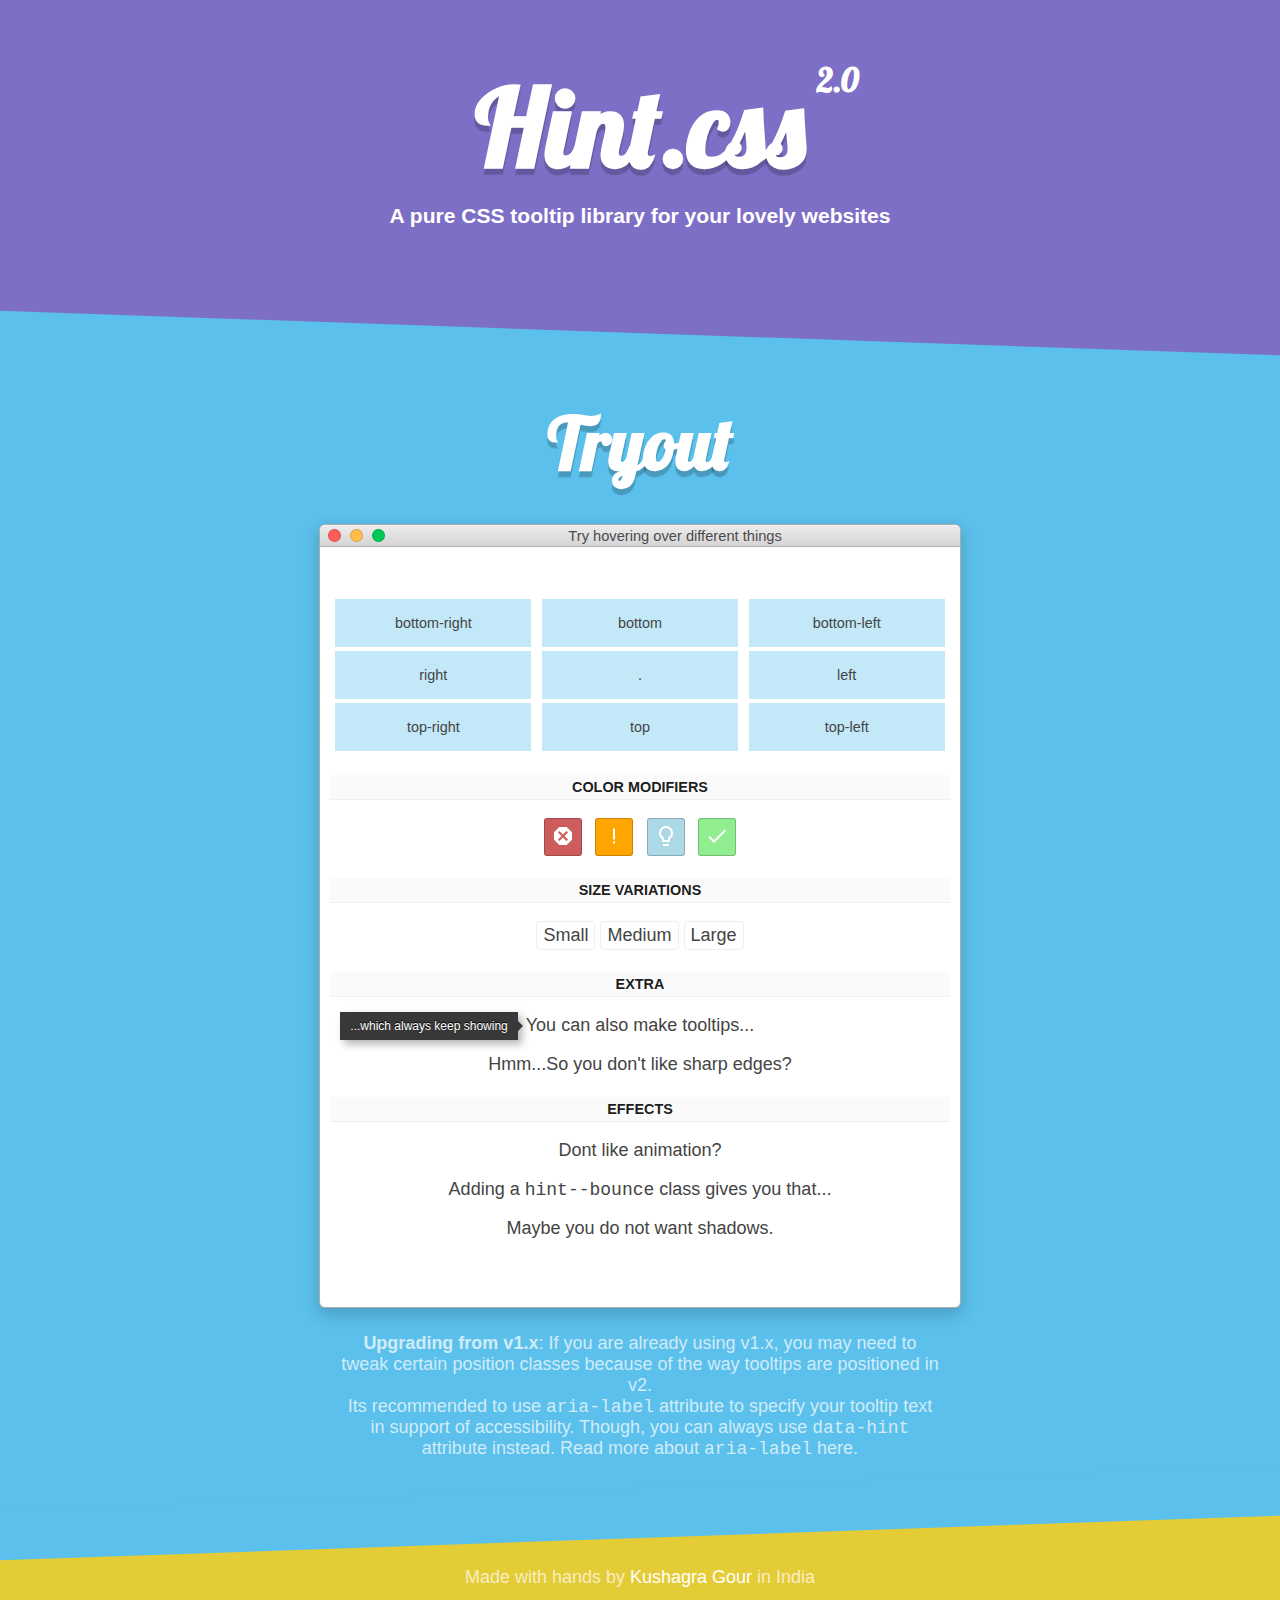
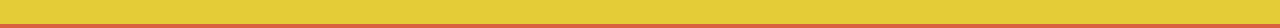
<file: bootstrapeithfigma/hint.css-2.6.0/demo.html>
<!DOCTYPE html>
<html>
	<head>
		<meta charset="utf-8">
		<meta http-equiv="X-UA-Compatible" content="IE=edge,chrome=1">
		<title>Hint.css - A tooltip library in CSS</title>
		<meta name="description" content="A CSS only tooltip library">
		<meta name="viewport" content="width=device-width">
		<link href='https://fonts.googleapis.com/css?family=Lobster' rel='stylesheet' type='text/css'>

		<link rel="image_src" href="hint.png"/>

		<style type="text/css">
			body {
				text-align: center;
				font-family: Arial;
				background: #D9623F;
				min-height: 100vh;
				font-size: 18px;
				padding: 0;
				margin: 0;
				color: white;
			}

			h1 {
				font-size: 6em;
					text-shadow: 0 6px 1px rgba(0, 0, 0, 0.2);
				font-family: 'Lobster', cursive;
			}
			h2 {
				font-size: 4em;
				margin: 0.5em 0;
					text-shadow: 0 6px 1px rgba(0, 0, 0, 0.2);
				font-family: 'Lobster', cursive;
			}
			.version {
					font-size: 0.3em;
					border-radius: 50%;
					padding: 1px 11px;
					text-shadow: none;
					top: 0px;
					position: absolute;
					right: -65px;
			}
			.section {
				padding: 3em 0;
				position: relative;
			}
			.section:after {
					content: '';
					position: absolute;
					bottom: -25px;
					background: inherit;
					left: -4px;
					height: 50px;
					right: -2px;
					z-index: 1;
					transform: rotate(2deg);
			}
			.section:last-of-type {
				padding-bottom: 2em;
			}
			.section:last-of-type:after {
				display: none;
			}
			.section--inverted:after {
					left: -4px;
					height: 50px;
					right: -2px;
					z-index: 1;
					transform: rotate(-2deg);
			}
			.hero {
				background: #5CC2F1;
				background: #81C439;
				background: #7D6EC6;
					/*text-shadow: 0 3px 7px rgba(0,0,0,0.25);*/
			}
			.section:nth-child(2) {
				background: #9993C1;
				background: #8BBA66;
				background: #5BC0EB;
				background:
			}
			.section:nth-child(3) {
				background: #D9623F;
				background: #E4CC37;
				/* #BD3769 */
				/* #E18335 */
			}
			.section:nth-child(4) {
				background: #7D6EC6;
			}
			.section:nth-child(5) {
				background: #D9623F;
				/*background: ##E18335;*/
				/* #BD3769 */
				/* #E18335 */
			}
			.section-inner {
				max-width: 600px;
				margin: 0 auto;
			}
			h1,h3{
				margin: 5px 0;
			}
			a {
				color: #1A5A7A;
				color: #fff;
				outline: none;
				text-decoration: none;
			}
			.btn {
				/*background: rgba(0,0,0,0.2);*/
				background: white;
				padding: 20px;
				display: inline-block;
				border-radius: 8px;
				text-transform: uppercase;
				transition: 0.3s ease;
			}
			.btn:hover {
				transform: scale(1.2);
			}
			.download-btn {
				color: #7D6EC6;
				margin-top: 1em;
			}
			.position-grid {
				display: flex;
				flex-wrap: wrap;
			}
			.position-grid__cell {
				flex: 1 33.33%;
				font-size: 0.8em;
			}
			.position-grid__cell a {
				display: inline-block;
				width: 90%;
				background: rgba(91, 192, 235, 0.37);
				color: white;
				margin: 2px 0;
				padding: 16px 5px;
			}
			.status-icon {
				background: indianred;
				fill: white;
				border-radius: 3px;
				padding: 5px 6px 2px;
				margin: 0 4px;
				border: 1px solid rgba(0,0,0,0.2);
			}
			.features ul {
				padding: 0;
				list-style: none;
			}
			.footer {
				color: rgba(255, 255, 255, 0.7);
			}
			.window {
				background: #fff;
				width: 50vw;
				min-width: 450px;
				margin: auto;
				border: 1px solid #acacac;
				border-radius: 6px;
				box-shadow: 0px 6px 17px rgba(0,0,0,0.2);
				cursor: default;
			}

			.titlebar {
				background: -webkit-gradient(linear, left top, left bottom, color-stop(0, #ebebeb, color-stop(1, #d5d5d5)));
				background: -webkit-linear-gradient(top, #ebebeb, #d5d5d5);
				background: -moz-linear-gradient(top, #ebebeb, #d5d5d5);
				background: -ms-linear-gradient(top, #ebebeb, #d5d5d5);
				background: -o-linear-gradient(top, #ebebeb, #d5d5d5);
				background: linear-gradient(top, #ebebeb, #d5d5d5);
				color: #4d494d;
				font-size: 11pt;
				line-height: 20px;
				text-align: center;
				width: 100%;
				height: 20px;
				border-top: 1px solid #f3f1f3;
				border-bottom: 1px solid #b1aeb1;
				border-top-left-radius: 6px;
				border-top-right-radius: 6px;
			}

			.buttons {
				padding-left: 8px;
				padding-top: 3px;
				float: left;
				line-height: 0px;
			}

			.titlebar__btn {
				font-size: 9pt;
				line-height: 11px;
				width: 11px;
				height: 11px;
				border: 1px solid rgba(0,0,0,0.15);
				border-radius: 50%;
				display: inline-block;
				margin-right: 5px;
				cursor: pointer;

			}
			.close {
				background: #ff5c5c;
			}
			.minimize {
				background: #ffbd4c;
			}
			.zoom {
				background: #00ca56;
			}
			.titlebar__btn:hover {
				border-color: rgba(0, 0, 0, 0.3);
			}
			.content {
				padding: 50px 10px;
				color: #777;
			}
			.content a {
				color: #444;
			}
			.content h3 {
				text-transform: uppercase;
				font-size: 0.8em;
				margin: 22px 0 0;
				padding: 4px 0;
				background: rgba(00,0,0,0.02);
				color: rgba(0,0,0,0.9);
				border-bottom: 1px solid rgba(0,0,0,0.04);
			}
			pre {
				color: #555;
				font-size: 1.5em;
			}
			a svg {
				fill: rgba(255, 255, 255, 0.6);
			}
			a:hover svg {
				fill: white;
			}
		</style>
		<link rel="stylesheet" href="hint.css">
	</head>
	<body>

		<div class="section  hero">

			<h1 style="display:inline-block;position:relative">Hint.css <small class="version">2.0</small> </h1>
			<h3>A pure CSS tooltip library for your lovely websites</h3>
			<br>
		</div>

		<div class="section  section--inverted">
			<h2>Tryout</h2>

				<div class="window">
					<div class="titlebar">
						<div class="buttons">
							<a class="titlebar__btn  close  hint--bottom-right" aria-label="Close"></a>
							<a class="titlebar__btn  minimize  hint--bottom-right" aria-label="Minimize"></a>
							<a class="titlebar__btn  zoom  hint--bottom-right" aria-label="Zoom"></a>
						</div>
						Try hovering over different things
					</div>
					<div class="content">
						<div class="position-grid">
							<div class="position-grid__cell"><a href="#" aria-label="bottom-right" class="hint--bottom-right">bottom-right</a></div>
							<div class="position-grid__cell"><a href="#" aria-label="bottom" class="hint--bottom">bottom</a></div>
							<div class="position-grid__cell"><a href="#" aria-label="bottom-left" class="hint--bottom-left">bottom-left</a></div>
							<div class="position-grid__cell"><a href="#" aria-label="right" class="hint--right">right</a></div>
							<div class="position-grid__cell"><a>.</a></div>
							<div class="position-grid__cell"><a href="#" aria-label="left" class="hint--left">left</a></div>
							<div class="position-grid__cell"><a href="#" aria-label="top-right" class="hint--top-right">top-right</a></div>
							<div class="position-grid__cell"><a href="#" aria-label="top" class="hint--top">top</a></div>
							<div class="position-grid__cell"><a href="#" aria-label="top-left" class="hint--top-left">top-left</a></div>
						</div>

						<h3>Color Modifiers</h3>
						<p>
							<a class="status-icon  hint--bottom-right  hint--error" style="background:indianred" aria-label="This is an error tooltip">
								<svg style="width:24px;height:24px" viewBox="0 0 24 24">
										<path fill="#ffffff" d="M8.27,3L3,8.27V15.73L8.27,21H15.73L21,15.73V8.27L15.73,3M8.41,7L12,10.59L15.59,7L17,8.41L13.41,12L17,15.59L15.59,17L12,13.41L8.41,17L7,15.59L10.59,12L7,8.41" />
								</svg>
							</a>
							<a class="status-icon  hint--bottom-right  hint--warning" style="background:orange" aria-label="This is a warning tooltip">
								<svg style="width:24px;height:24px" viewBox="0 0 24 24">
										<path fill="#ffffff" d="M11,4.5H13V15.5H11V4.5M13,17.5V19.5H11V17.5H13Z" />
								</svg>
							</a>
							<a class="status-icon  hint--bottom-left  hint--info" style="background:lightblue" aria-label="This is an info tooltip">
								<svg style="width:24px;height:24px" viewBox="0 0 24 24">
										<path fill="#ffffff" d="M12,2A7,7 0 0,1 19,9C19,11.38 17.81,13.47 16,14.74V17A1,1 0 0,1 15,18H9A1,1 0 0,1 8,17V14.74C6.19,13.47 5,11.38 5,9A7,7 0 0,1 12,2M9,21V20H15V21A1,1 0 0,1 14,22H10A1,1 0 0,1 9,21M12,4A5,5 0 0,0 7,9C7,11.05 8.23,12.81 10,13.58V16H14V13.58C15.77,12.81 17,11.05 17,9A5,5 0 0,0 12,4Z" />
								</svg>
							</a>
							<a class="status-icon  hint--bottom-right  hint--success" style="background:lightgreen" aria-label="This is success tooltip">
								<svg style="width:24px;height:24px" viewBox="0 0 24 24">
									<path fill="#ffffff" d="M21,7L9,19L3.5,13.5L4.91,12.09L9,16.17L19.59,5.59L21,7Z" />
								</svg>
							</a>
						</p>

						<h3>Size variations</h3>

						<p>
							<a class="hint--top  hint--small" style="border: 1px solid #eee;padding:3px 6px;border-radius:4px;" data-hint="You can show very very long sentences inside tooltips by using various available size variation classes.">
								Small
							</a>

							<a class="hint--top  hint--medium" style="border: 1px solid #eee;padding:3px 6px;border-radius:4px;" data-hint="You can show very very long sentences inside tooltips by using various available size variation classes.">
								Medium
							</a>

							<a class="hint--top  hint--large" style="border: 1px solid #eee;padding:3px 6px;border-radius:4px;" data-hint="You can show very very long sentences inside tooltips by using various available size variation classes.">
								Large
							</a>
						</p>


						<h3>Extra</h3>

						<p>
							<a class="hint--left  hint--always" aria-label="...which always keep showing">You can also make tooltips...</a>
						</p>

						<p>
							<a class="hint--top  hint--rounded" aria-label="We have rounded corners for you">Hmm...So you don't like sharp edges?</a>
						</p>

						<h3>Effects</h3>

						<p>
							<a class="hint--top  hint--no-animate" aria-label="Get a simple show/hide tooltip">Dont like animation?</a>
						</p>
						<p>
							<a class="hint--right  hint--bounce" aria-label="Bounce">Adding a <code>hint--bounce</code> class gives you that...</a>
						</p>
						<p>
							<a class="hint--left  hint--no-shadow" aria-label="Yes, no shadows!">Maybe you do not want shadows.</a>
						</p>
					</div>
				</div>

				<div class="section-inner" style="opacity: 0.7; margin-top: 25px">
					<strong>Upgrading from v1.x</strong>: If you are already using v1.x, you may need to tweak certain position classes because of the way tooltips are positioned in v2.
					<br>
					Its recommended to use <code>aria-label</code> attribute to specify your tooltip text in support of accessibility. Though, you can always use <code>data-hint</code> attribute instead. <a href="https://webaccessibility.withgoogle.com/unit?unit=6&lesson=10">Read more about <code>aria-label</code> here</a>.

				</div>
		</div>

		<div class="section  footer">
			Made with hands by <a aria-label="@chinchang457" class="hint--top" href="https://twitter.com/chinchang457">Kushagra Gour</a> in India
		</div>

	</body>
</html>
</file>
<file: bootstrapeithfigma/hint.css-2.6.0/hint.css>
/*! Hint.css - v2.6.0 - 2019-04-27
* http://kushagragour.in/lab/hint/
* Copyright (c) 2019 Kushagra Gour */

/*-------------------------------------*\
	HINT.css - A CSS tooltip library
\*-------------------------------------*/
/**
 * HINT.css is a tooltip library made in pure CSS.
 *
 * Source: https://github.com/chinchang/hint.css
 * Demo: http://kushagragour.in/lab/hint/
 *
 */
/**
 * source: hint-core.scss
 *
 * Defines the basic styling for the tooltip.
 * Each tooltip is made of 2 parts:
 * 	1) body (:after)
 * 	2) arrow (:before)
 *
 * Classes added:
 * 	1) hint
 */
[class*="hint--"] {
  position: relative;
  display: inline-block;
  /**
	 * tooltip arrow
	 */
  /**
	 * tooltip body
	 */ }
  [class*="hint--"]:before, [class*="hint--"]:after {
    position: absolute;
    -webkit-transform: translate3d(0, 0, 0);
    -moz-transform: translate3d(0, 0, 0);
    transform: translate3d(0, 0, 0);
    visibility: hidden;
    opacity: 0;
    z-index: 1000000;
    pointer-events: none;
    -webkit-transition: 0.3s ease;
    -moz-transition: 0.3s ease;
    transition: 0.3s ease;
    -webkit-transition-delay: 0ms;
    -moz-transition-delay: 0ms;
    transition-delay: 0ms; }
  [class*="hint--"]:hover:before, [class*="hint--"]:hover:after {
    visibility: visible;
    opacity: 1; }
  [class*="hint--"]:hover:before, [class*="hint--"]:hover:after {
    -webkit-transition-delay: 100ms;
    -moz-transition-delay: 100ms;
    transition-delay: 100ms; }
  [class*="hint--"]:before {
    content: '';
    position: absolute;
    background: transparent;
    border: 6px solid transparent;
    z-index: 1000001; }
  [class*="hint--"]:after {
    background: #383838;
    color: white;
    padding: 8px 10px;
    font-size: 12px;
    font-family: "Helvetica Neue", Helvetica, Arial, sans-serif;
    line-height: 12px;
    white-space: nowrap; }
  [class*="hint--"][aria-label]:after {
    content: attr(aria-label); }
  [class*="hint--"][data-hint]:after {
    content: attr(data-hint); }

[aria-label='']:before, [aria-label='']:after,
[data-hint='']:before,
[data-hint='']:after {
  display: none !important; }

/**
 * source: hint-position.scss
 *
 * Defines the positoning logic for the tooltips.
 *
 * Classes added:
 * 	1) hint--top
 * 	2) hint--bottom
 * 	3) hint--left
 * 	4) hint--right
 */
/**
 * set default color for tooltip arrows
 */
.hint--top-left:before {
  border-top-color: #383838; }

.hint--top-right:before {
  border-top-color: #383838; }

.hint--top:before {
  border-top-color: #383838; }

.hint--bottom-left:before {
  border-bottom-color: #383838; }

.hint--bottom-right:before {
  border-bottom-color: #383838; }

.hint--bottom:before {
  border-bottom-color: #383838; }

.hint--left:before {
  border-left-color: #383838; }

.hint--right:before {
  border-right-color: #383838; }

/**
 * top tooltip
 */
.hint--top:before {
  margin-bottom: -11px; }

.hint--top:before, .hint--top:after {
  bottom: 100%;
  left: 50%; }

.hint--top:before {
  left: calc(50% - 6px); }

.hint--top:after {
  -webkit-transform: translateX(-50%);
  -moz-transform: translateX(-50%);
  transform: translateX(-50%); }

.hint--top:hover:before {
  -webkit-transform: translateY(-8px);
  -moz-transform: translateY(-8px);
  transform: translateY(-8px); }

.hint--top:hover:after {
  -webkit-transform: translateX(-50%) translateY(-8px);
  -moz-transform: translateX(-50%) translateY(-8px);
  transform: translateX(-50%) translateY(-8px); }

/**
 * bottom tooltip
 */
.hint--bottom:before {
  margin-top: -11px; }

.hint--bottom:before, .hint--bottom:after {
  top: 100%;
  left: 50%; }

.hint--bottom:before {
  left: calc(50% - 6px); }

.hint--bottom:after {
  -webkit-transform: translateX(-50%);
  -moz-transform: translateX(-50%);
  transform: translateX(-50%); }

.hint--bottom:hover:before {
  -webkit-transform: translateY(8px);
  -moz-transform: translateY(8px);
  transform: translateY(8px); }

.hint--bottom:hover:after {
  -webkit-transform: translateX(-50%) translateY(8px);
  -moz-transform: translateX(-50%) translateY(8px);
  transform: translateX(-50%) translateY(8px); }

/**
 * right tooltip
 */
.hint--right:before {
  margin-left: -11px;
  margin-bottom: -6px; }

.hint--right:after {
  margin-bottom: -14px; }

.hint--right:before, .hint--right:after {
  left: 100%;
  bottom: 50%; }

.hint--right:hover:before {
  -webkit-transform: translateX(8px);
  -moz-transform: translateX(8px);
  transform: translateX(8px); }

.hint--right:hover:after {
  -webkit-transform: translateX(8px);
  -moz-transform: translateX(8px);
  transform: translateX(8px); }

/**
 * left tooltip
 */
.hint--left:before {
  margin-right: -11px;
  margin-bottom: -6px; }

.hint--left:after {
  margin-bottom: -14px; }

.hint--left:before, .hint--left:after {
  right: 100%;
  bottom: 50%; }

.hint--left:hover:before {
  -webkit-transform: translateX(-8px);
  -moz-transform: translateX(-8px);
  transform: translateX(-8px); }

.hint--left:hover:after {
  -webkit-transform: translateX(-8px);
  -moz-transform: translateX(-8px);
  transform: translateX(-8px); }

/**
 * top-left tooltip
 */
.hint--top-left:before {
  margin-bottom: -11px; }

.hint--top-left:before, .hint--top-left:after {
  bottom: 100%;
  left: 50%; }

.hint--top-left:before {
  left: calc(50% - 6px); }

.hint--top-left:after {
  -webkit-transform: translateX(-100%);
  -moz-transform: translateX(-100%);
  transform: translateX(-100%); }

.hint--top-left:after {
  margin-left: 12px; }

.hint--top-left:hover:before {
  -webkit-transform: translateY(-8px);
  -moz-transform: translateY(-8px);
  transform: translateY(-8px); }

.hint--top-left:hover:after {
  -webkit-transform: translateX(-100%) translateY(-8px);
  -moz-transform: translateX(-100%) translateY(-8px);
  transform: translateX(-100%) translateY(-8px); }

/**
 * top-right tooltip
 */
.hint--top-right:before {
  margin-bottom: -11px; }

.hint--top-right:before, .hint--top-right:after {
  bottom: 100%;
  left: 50%; }

.hint--top-right:before {
  left: calc(50% - 6px); }

.hint--top-right:after {
  -webkit-transform: translateX(0);
  -moz-transform: translateX(0);
  transform: translateX(0); }

.hint--top-right:after {
  margin-left: -12px; }

.hint--top-right:hover:before {
  -webkit-transform: translateY(-8px);
  -moz-transform: translateY(-8px);
  transform: translateY(-8px); }

.hint--top-right:hover:after {
  -webkit-transform: translateY(-8px);
  -moz-transform: translateY(-8px);
  transform: translateY(-8px); }

/**
 * bottom-left tooltip
 */
.hint--bottom-left:before {
  margin-top: -11px; }

.hint--bottom-left:before, .hint--bottom-left:after {
  top: 100%;
  left: 50%; }

.hint--bottom-left:before {
  left: calc(50% - 6px); }

.hint--bottom-left:after {
  -webkit-transform: translateX(-100%);
  -moz-transform: translateX(-100%);
  transform: translateX(-100%); }

.hint--bottom-left:after {
  margin-left: 12px; }

.hint--bottom-left:hover:before {
  -webkit-transform: translateY(8px);
  -moz-transform: translateY(8px);
  transform: translateY(8px); }

.hint--bottom-left:hover:after {
  -webkit-transform: translateX(-100%) translateY(8px);
  -moz-transform: translateX(-100%) translateY(8px);
  transform: translateX(-100%) translateY(8px); }

/**
 * bottom-right tooltip
 */
.hint--bottom-right:before {
  margin-top: -11px; }

.hint--bottom-right:before, .hint--bottom-right:after {
  top: 100%;
  left: 50%; }

.hint--bottom-right:before {
  left: calc(50% - 6px); }

.hint--bottom-right:after {
  -webkit-transform: translateX(0);
  -moz-transform: translateX(0);
  transform: translateX(0); }

.hint--bottom-right:after {
  margin-left: -12px; }

.hint--bottom-right:hover:before {
  -webkit-transform: translateY(8px);
  -moz-transform: translateY(8px);
  transform: translateY(8px); }

.hint--bottom-right:hover:after {
  -webkit-transform: translateY(8px);
  -moz-transform: translateY(8px);
  transform: translateY(8px); }

/**
 * source: hint-sizes.scss
 *
 * Defines width restricted tooltips that can span
 * across multiple lines.
 *
 * Classes added:
 * 	1) hint--small
 * 	2) hint--medium
 * 	3) hint--large
 *
 */
.hint--small:after,
.hint--medium:after,
.hint--large:after {
  white-space: normal;
  line-height: 1.4em;
  word-wrap: break-word; }

.hint--small:after {
  width: 80px; }

.hint--medium:after {
  width: 150px; }

.hint--large:after {
  width: 300px; }

/**
 * source: hint-theme.scss
 *
 * Defines basic theme for tooltips.
 *
 */
[class*="hint--"] {
  /**
	 * tooltip body
	 */ }
  [class*="hint--"]:after {
    text-shadow: 0 -1px 0px black;
    box-shadow: 4px 4px 8px rgba(0, 0, 0, 0.3); }

/**
 * source: hint-color-types.scss
 *
 * Contains tooltips of various types based on color differences.
 *
 * Classes added:
 * 	1) hint--error
 * 	2) hint--warning
 * 	3) hint--info
 * 	4) hint--success
 *
 */
/**
 * Error
 */
.hint--error:after {
  background-color: #b34e4d;
  text-shadow: 0 -1px 0px #592726; }

.hint--error.hint--top-left:before {
  border-top-color: #b34e4d; }

.hint--error.hint--top-right:before {
  border-top-color: #b34e4d; }

.hint--error.hint--top:before {
  border-top-color: #b34e4d; }

.hint--error.hint--bottom-left:before {
  border-bottom-color: #b34e4d; }

.hint--error.hint--bottom-right:before {
  border-bottom-color: #b34e4d; }

.hint--error.hint--bottom:before {
  border-bottom-color: #b34e4d; }

.hint--error.hint--left:before {
  border-left-color: #b34e4d; }

.hint--error.hint--right:before {
  border-right-color: #b34e4d; }

/**
 * Warning
 */
.hint--warning:after {
  background-color: #c09854;
  text-shadow: 0 -1px 0px #6c5328; }

.hint--warning.hint--top-left:before {
  border-top-color: #c09854; }

.hint--warning.hint--top-right:before {
  border-top-color: #c09854; }

.hint--warning.hint--top:before {
  border-top-color: #c09854; }

.hint--warning.hint--bottom-left:before {
  border-bottom-color: #c09854; }

.hint--warning.hint--bottom-right:before {
  border-bottom-color: #c09854; }

.hint--warning.hint--bottom:before {
  border-bottom-color: #c09854; }

.hint--warning.hint--left:before {
  border-left-color: #c09854; }

.hint--warning.hint--right:before {
  border-right-color: #c09854; }

/**
 * Info
 */
.hint--info:after {
  background-color: #3986ac;
  text-shadow: 0 -1px 0px #1a3c4d; }

.hint--info.hint--top-left:before {
  border-top-color: #3986ac; }

.hint--info.hint--top-right:before {
  border-top-color: #3986ac; }

.hint--info.hint--top:before {
  border-top-color: #3986ac; }

.hint--info.hint--bottom-left:before {
  border-bottom-color: #3986ac; }

.hint--info.hint--bottom-right:before {
  border-bottom-color: #3986ac; }

.hint--info.hint--bottom:before {
  border-bottom-color: #3986ac; }

.hint--info.hint--left:before {
  border-left-color: #3986ac; }

.hint--info.hint--right:before {
  border-right-color: #3986ac; }

/**
 * Success
 */
.hint--success:after {
  background-color: #458746;
  text-shadow: 0 -1px 0px #1a321a; }

.hint--success.hint--top-left:before {
  border-top-color: #458746; }

.hint--success.hint--top-right:before {
  border-top-color: #458746; }

.hint--success.hint--top:before {
  border-top-color: #458746; }

.hint--success.hint--bottom-left:before {
  border-bottom-color: #458746; }

.hint--success.hint--bottom-right:before {
  border-bottom-color: #458746; }

.hint--success.hint--bottom:before {
  border-bottom-color: #458746; }

.hint--success.hint--left:before {
  border-left-color: #458746; }

.hint--success.hint--right:before {
  border-right-color: #458746; }

/**
 * source: hint-always.scss
 *
 * Defines a persisted tooltip which shows always.
 *
 * Classes added:
 * 	1) hint--always
 *
 */
.hint--always:after, .hint--always:before {
  opacity: 1;
  visibility: visible; }

.hint--always.hint--top:before {
  -webkit-transform: translateY(-8px);
  -moz-transform: translateY(-8px);
  transform: translateY(-8px); }

.hint--always.hint--top:after {
  -webkit-transform: translateX(-50%) translateY(-8px);
  -moz-transform: translateX(-50%) translateY(-8px);
  transform: translateX(-50%) translateY(-8px); }

.hint--always.hint--top-left:before {
  -webkit-transform: translateY(-8px);
  -moz-transform: translateY(-8px);
  transform: translateY(-8px); }

.hint--always.hint--top-left:after {
  -webkit-transform: translateX(-100%) translateY(-8px);
  -moz-transform: translateX(-100%) translateY(-8px);
  transform: translateX(-100%) translateY(-8px); }

.hint--always.hint--top-right:before {
  -webkit-transform: translateY(-8px);
  -moz-transform: translateY(-8px);
  transform: translateY(-8px); }

.hint--always.hint--top-right:after {
  -webkit-transform: translateY(-8px);
  -moz-transform: translateY(-8px);
  transform: translateY(-8px); }

.hint--always.hint--bottom:before {
  -webkit-transform: translateY(8px);
  -moz-transform: translateY(8px);
  transform: translateY(8px); }

.hint--always.hint--bottom:after {
  -webkit-transform: translateX(-50%) translateY(8px);
  -moz-transform: translateX(-50%) translateY(8px);
  transform: translateX(-50%) translateY(8px); }

.hint--always.hint--bottom-left:before {
  -webkit-transform: translateY(8px);
  -moz-transform: translateY(8px);
  transform: translateY(8px); }

.hint--always.hint--bottom-left:after {
  -webkit-transform: translateX(-100%) translateY(8px);
  -moz-transform: translateX(-100%) translateY(8px);
  transform: translateX(-100%) translateY(8px); }

.hint--always.hint--bottom-right:before {
  -webkit-transform: translateY(8px);
  -moz-transform: translateY(8px);
  transform: translateY(8px); }

.hint--always.hint--bottom-right:after {
  -webkit-transform: translateY(8px);
  -moz-transform: translateY(8px);
  transform: translateY(8px); }

.hint--always.hint--left:before {
  -webkit-transform: translateX(-8px);
  -moz-transform: translateX(-8px);
  transform: translateX(-8px); }

.hint--always.hint--left:after {
  -webkit-transform: translateX(-8px);
  -moz-transform: translateX(-8px);
  transform: translateX(-8px); }

.hint--always.hint--right:before {
  -webkit-transform: translateX(8px);
  -moz-transform: translateX(8px);
  transform: translateX(8px); }

.hint--always.hint--right:after {
  -webkit-transform: translateX(8px);
  -moz-transform: translateX(8px);
  transform: translateX(8px); }

/**
 * source: hint-rounded.scss
 *
 * Defines rounded corner tooltips.
 *
 * Classes added:
 * 	1) hint--rounded
 *
 */
.hint--rounded:after {
  border-radius: 4px; }

/**
 * source: hint-effects.scss
 *
 * Defines various transition effects for the tooltips.
 *
 * Classes added:
 * 	1) hint--no-animate
 * 	2) hint--bounce
 *
 */
.hint--no-animate:before, .hint--no-animate:after {
  -webkit-transition-duration: 0ms;
  -moz-transition-duration: 0ms;
  transition-duration: 0ms; }

.hint--bounce:before, .hint--bounce:after {
  -webkit-transition: opacity 0.3s ease, visibility 0.3s ease, -webkit-transform 0.3s cubic-bezier(0.71, 1.7, 0.77, 1.24);
  -moz-transition: opacity 0.3s ease, visibility 0.3s ease, -moz-transform 0.3s cubic-bezier(0.71, 1.7, 0.77, 1.24);
  transition: opacity 0.3s ease, visibility 0.3s ease, transform 0.3s cubic-bezier(0.71, 1.7, 0.77, 1.24); }

.hint--no-shadow:before, .hint--no-shadow:after {
  text-shadow: initial;
  box-shadow: initial; }
</file>
